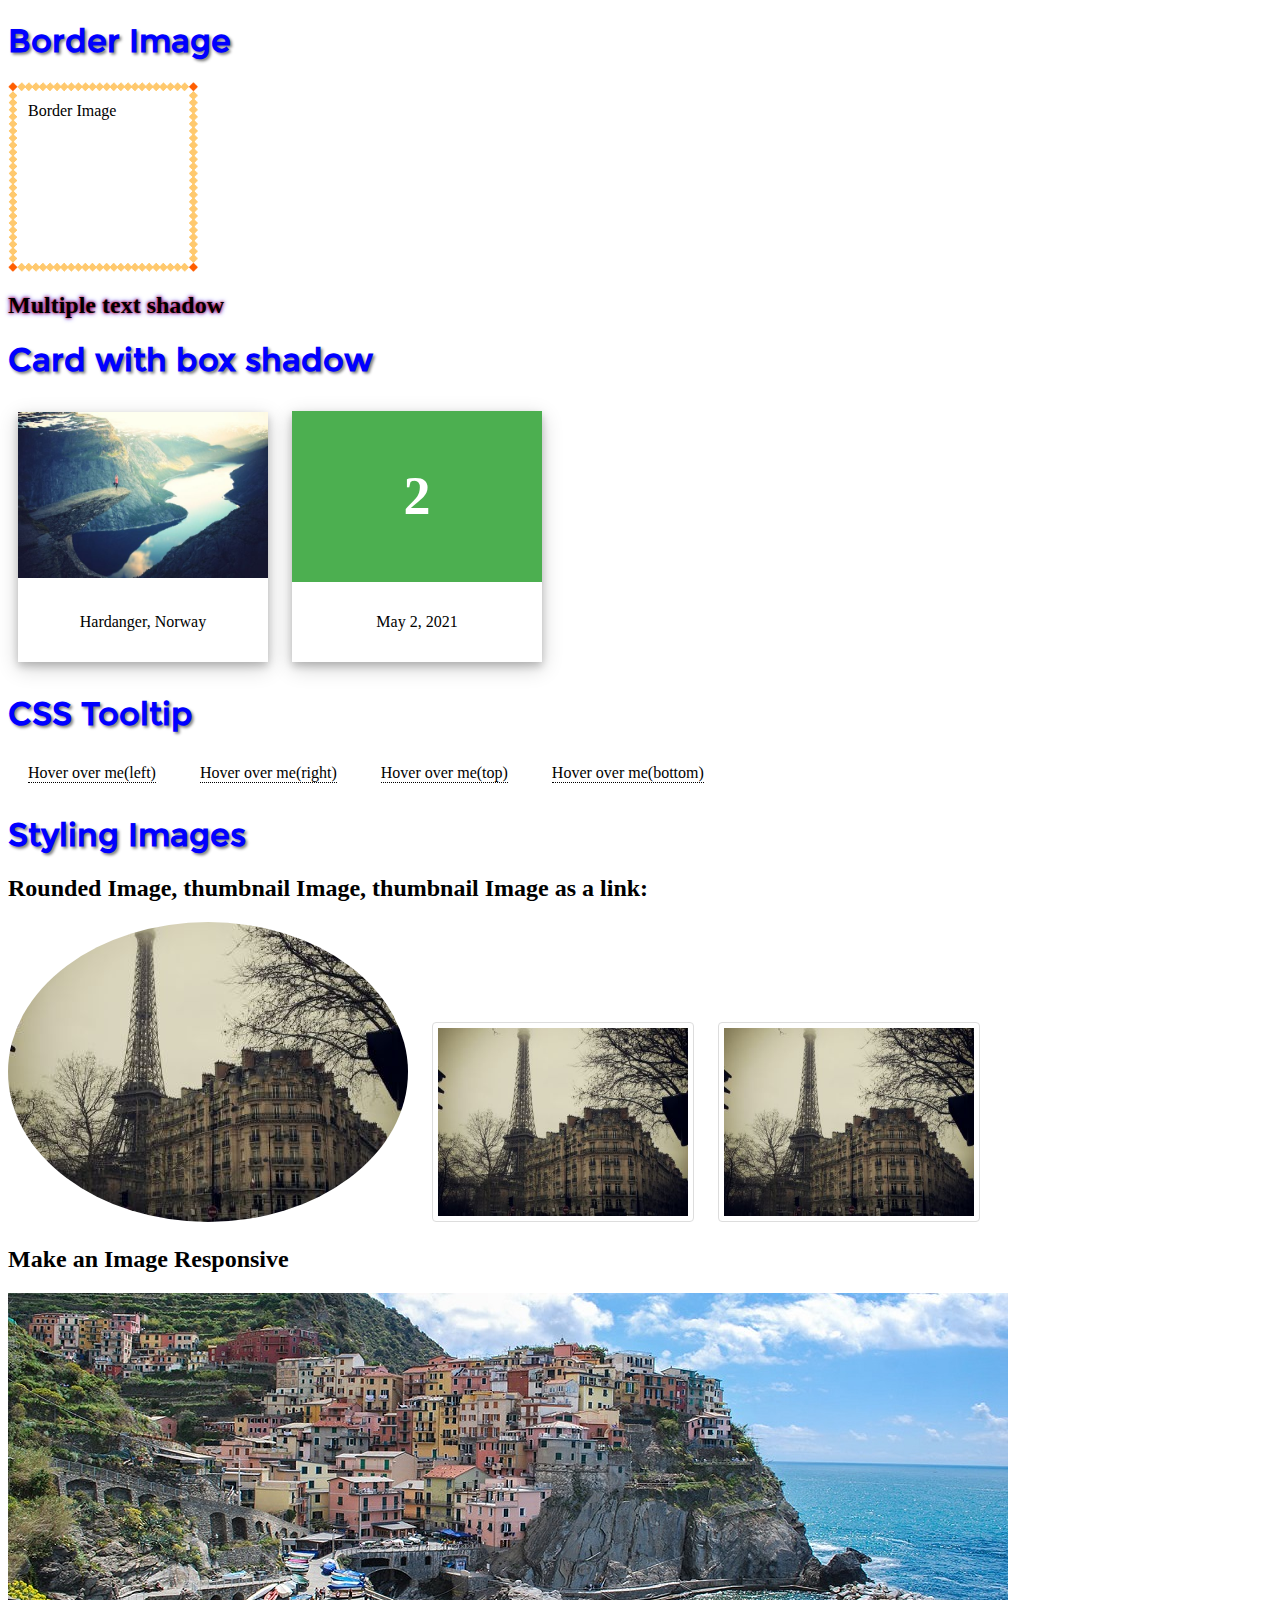
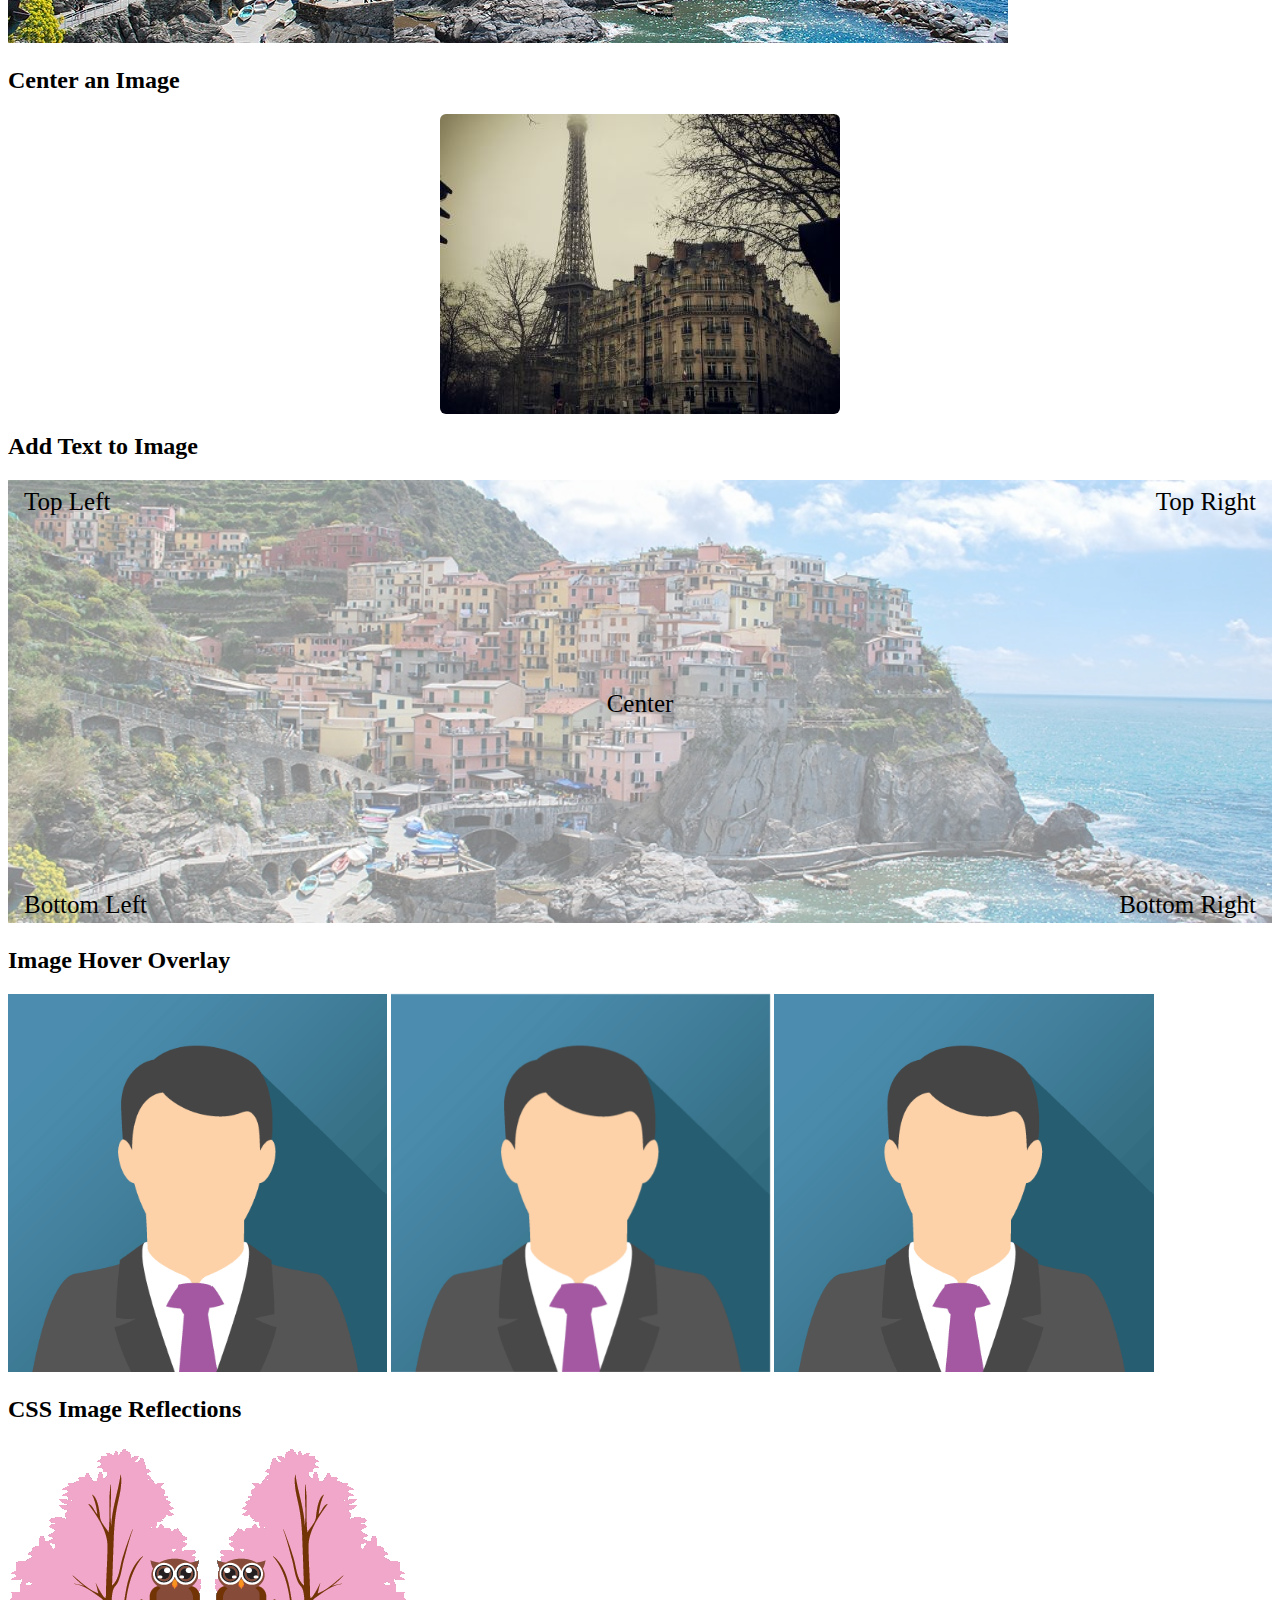
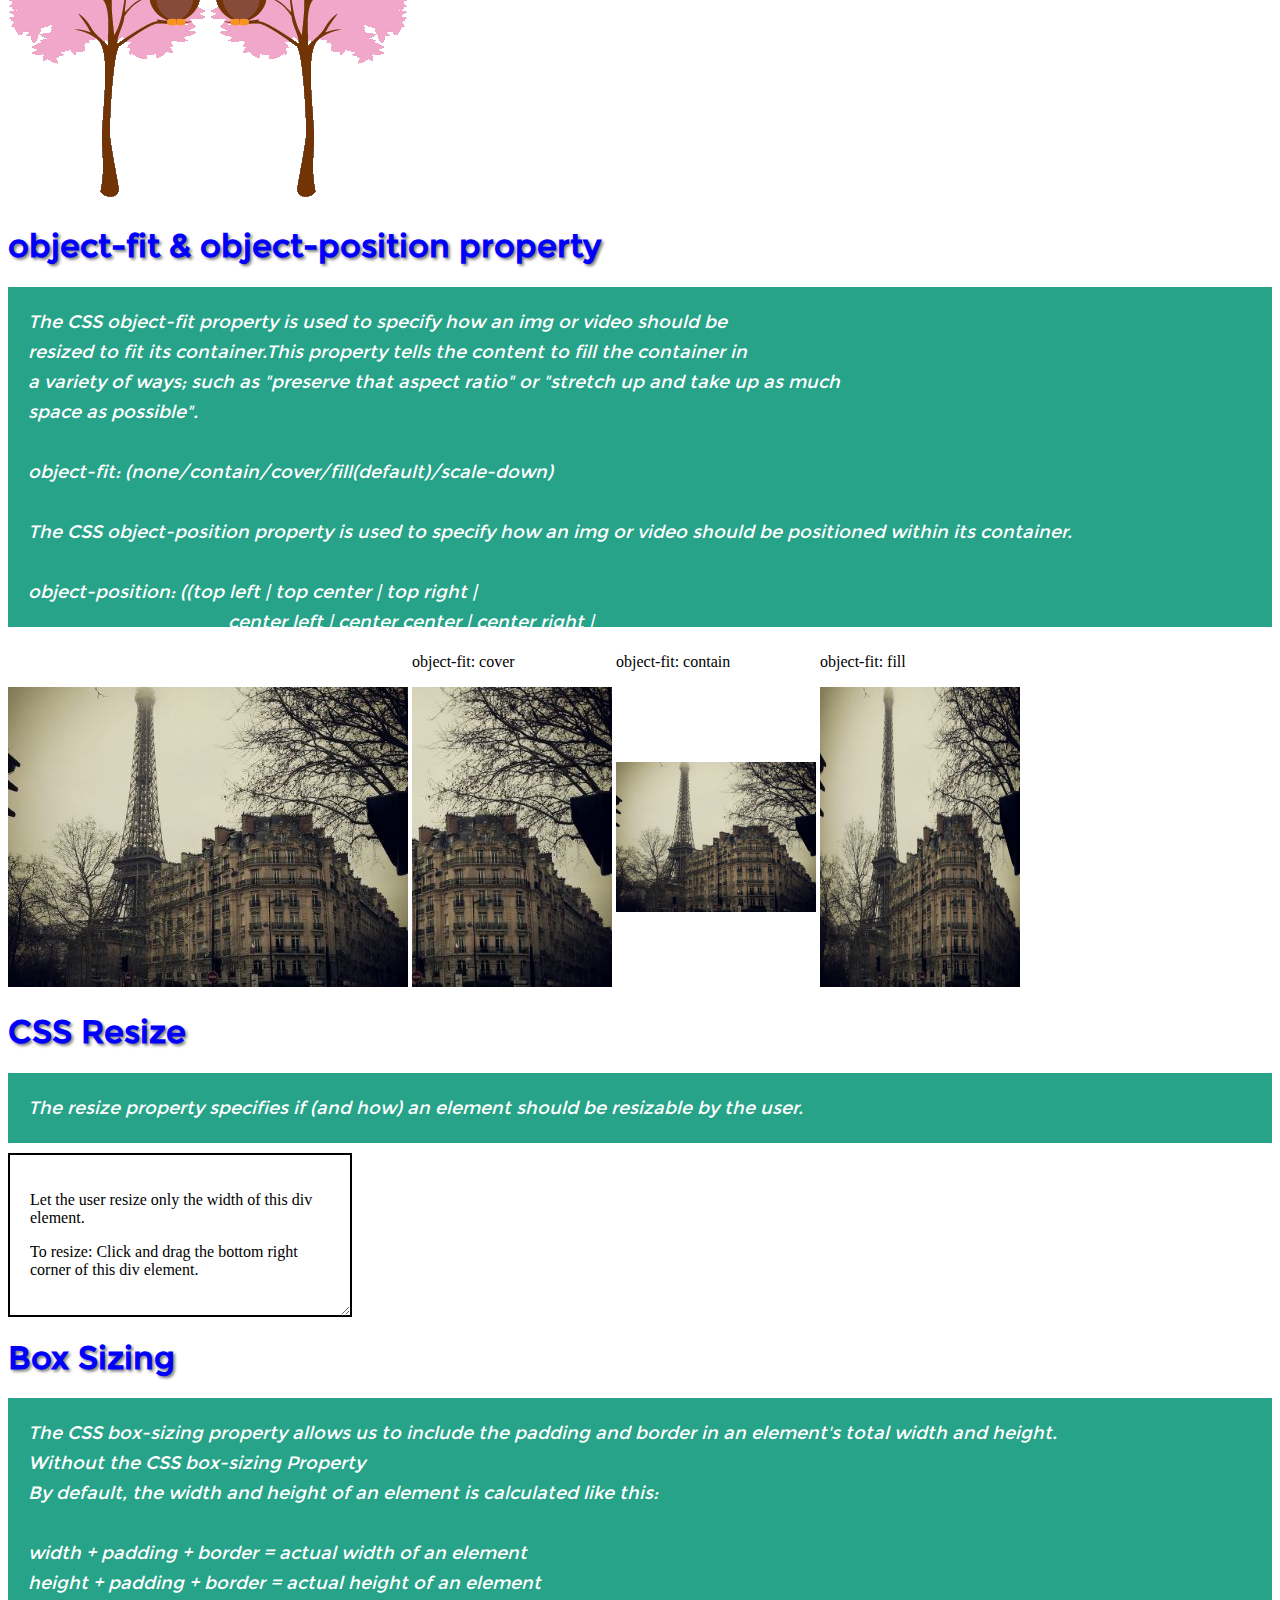
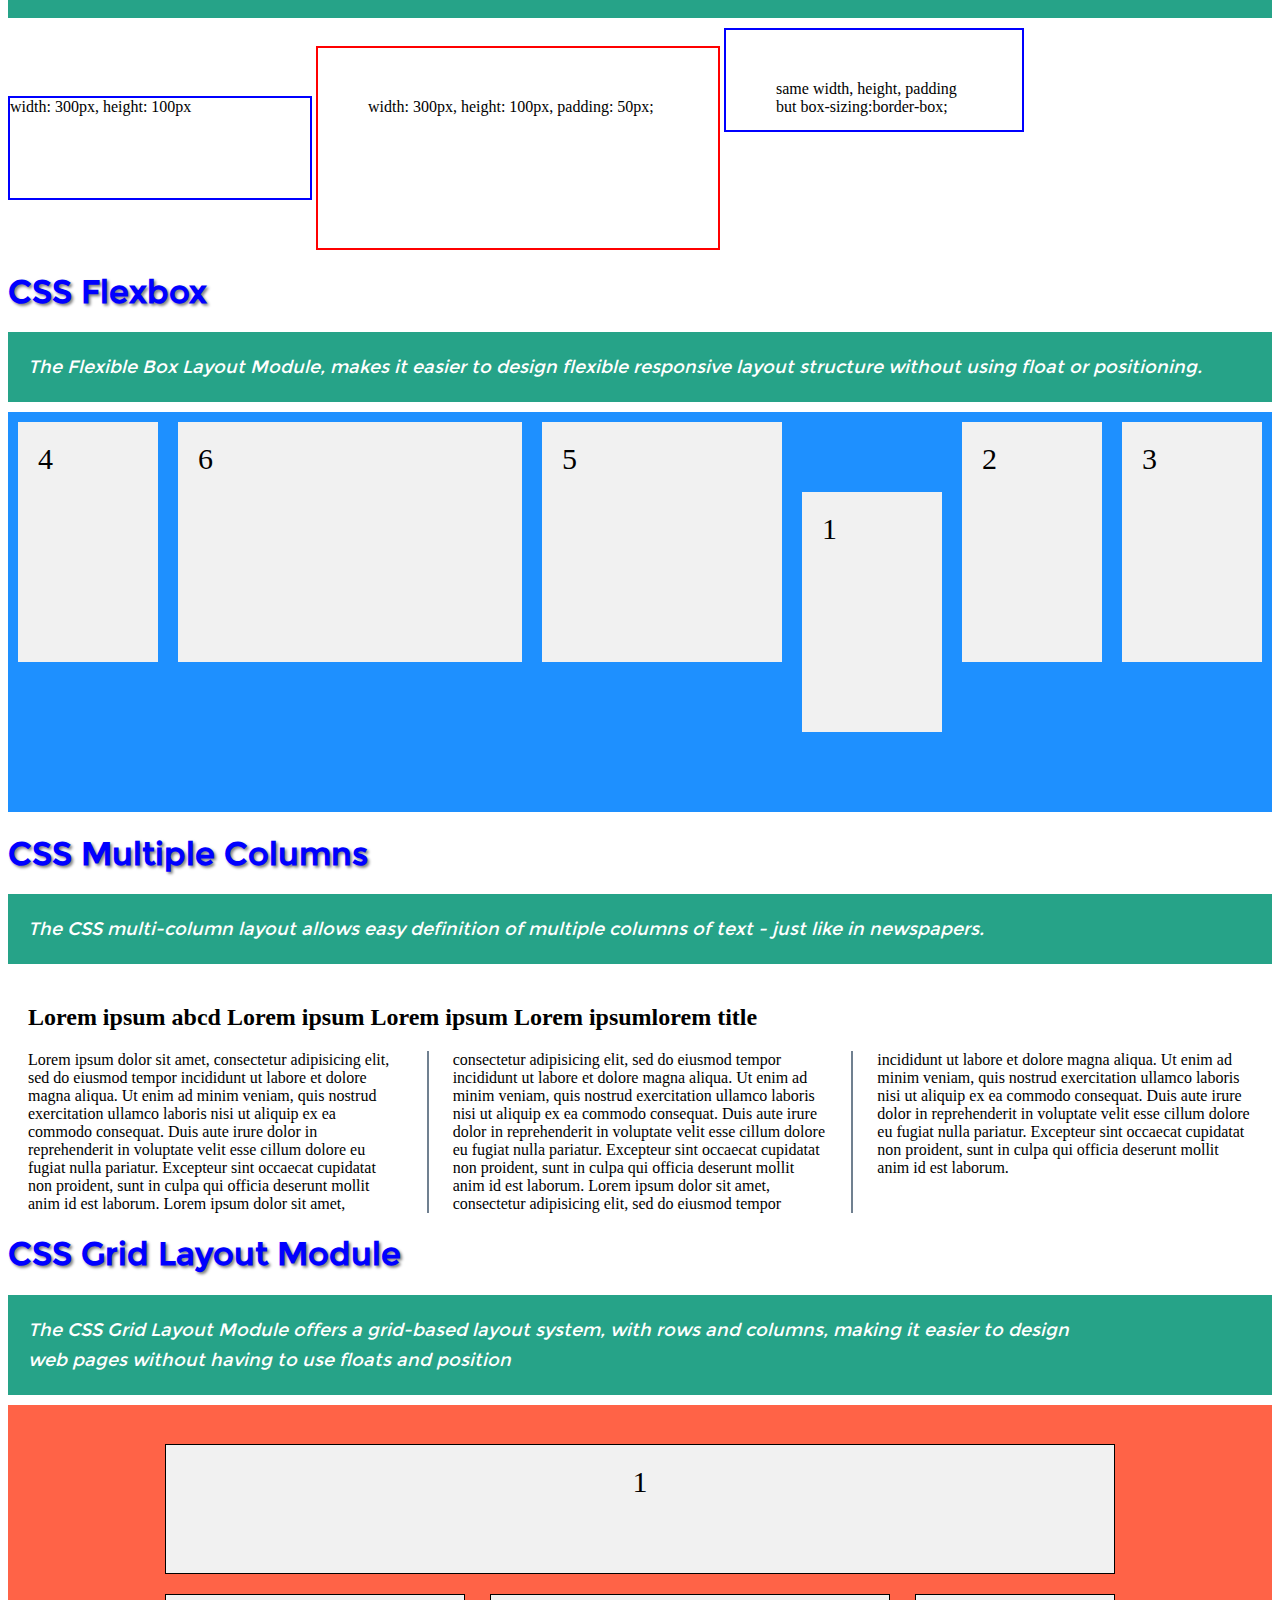
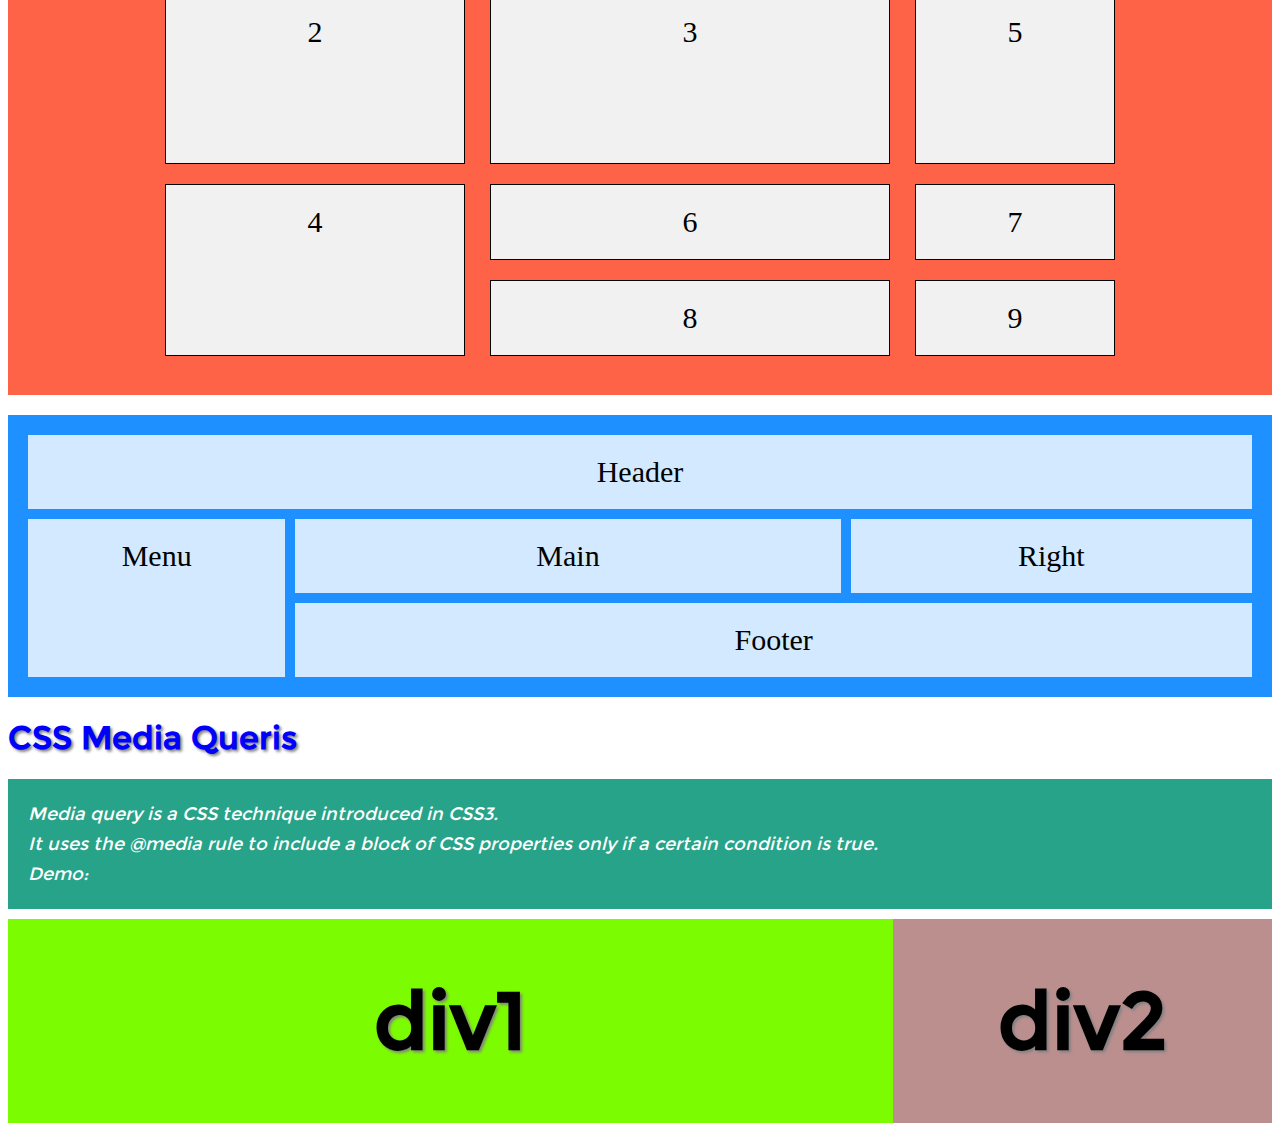
<file: advance_css.html>
<!DOCTYPE html>
<html>
<head>
	<title>Advance CSS</title>
	<meta name="viewport" content="width=device-width, initial-scale=1.0">
	<link rel="stylesheet" type="text/css" href="style2.css">
</head>
<body>
<h1>Border Image</h1>
<div id='border-image'>
	Border Image
</div>

<h2 id="multiple-text-shadow">Multiple text shadow</h2>

<h1>Card with box shadow</h1>
<div class="card">
<img src="media/rock.jpg" alt="Norway" style="width:100%">
<div class="card-text">
	<p>Hardanger, Norway</p>
</div>
</div>

<div class="card">
	<div class="card-header">
	<h2>2</h2>
	</div>
	<div class="card-text">
		<p>May 2, 2021</p>
	</div>
</div>

<h1>CSS Tooltip</h1>
<div class="tooltip">Hover over me(left)
	<span class="tooltiptext left">Tooltip Text</span>
</div>

<div class="tooltip">Hover over me(right)
	<span class="tooltiptext right">Tooltip Text</span>
</div>

<div class="tooltip">Hover over me(top)
	<span class="tooltiptext top">Tooltip Text</span>
</div>

<div class="tooltip">Hover over me(bottom)
	<span class="tooltiptext bottom">Tooltip Text</span>
</div>

<h1>Styling Images</h1>
<h2>Rounded Image, thumbnail Image, thumbnail Image as a link:</h2>
<img class="rounded-img" src="media/paris.jpg" alt="paris">
<img class="thumb-img" src="media/paris.jpg">
<a href="#">
	<img src="media/paris.jpg" alt="paris" class="thumb-img img-link">
</a>

<h2>Make an Image Responsive</h2>
<img class="img-responsive" src="media/wide.jpg">

<h2>Center an Image</h2>
<img src="media/paris.jpg" class="center-img">

<h2>Add Text to Image</h2>
<div class="img-text">
	<img src="media/wide.jpg" class="img-text">
	<div class="topleft">Top Left</div>
	<div class="topright">Top Right</div>
	<div class="bottomleft">Bottom Left</div>
	<div class="bottomright">Bottom Right</div>
	<div class="center">Center</div>
</div>

<h2>Image Hover Overlay</h2>
<div class="container">
	<img src="media/avatar.png" alt="avatar" id="image1">
	<div class="overlay">
		<div class="text">Hello World</div>
	</div>
</div>

<div class="container">
	<img src="media/avatar.png" alt="avatar" id="image2">
	<div class="middle">
		<div class="text-block">Rahul Sharma</div>
	</div>
</div>

<div class="container">
	<img src="media/avatar.png" alt="avatar" id="image1">
	<div class="overlay-slide">
		<div class="text">Rahul Sharma</div>
	</div>
</div>

<h2>CSS Image Reflections</h2>
<img src="media/img_tree.png" id="image-reflect">


<h1>object-fit & object-position property</h1>
<pre>The CSS object-fit property is used to specify how an img or video should be 
resized to fit its container.This property tells the content to fill the container in
a variety of ways; such as "preserve that aspect ratio" or "stretch up and take up as much 
space as possible".

object-fit: (none/contain/cover/fill(default)/scale-down)

The CSS object-position property is used to specify how an img or video should be positioned within its container.

object-position: ((top left | top center | top right | 
					center left | center center | center right | 
					bottom left | bottom center | bottom right

					x-% y-%
					x-px y-px))
Demo:
</pre>

<img src="media/paris.jpg" alt="paris">
<div class="object-fit-cover">
	<p>object-fit: cover</p>	
	<img src="media/paris.jpg" alt="paris">
</div>
<div class="object-fit-contain">
	<p>object-fit: contain</p>
	<img src="media/paris.jpg" alt="paris">
</div>
<div class="object-fit-fill">
	<p>object-fit: fill</p>
	<img src="media/paris.jpg" alt="paris">
</div>

<h1>CSS Resize</h1>
<pre>
The resize property specifies if (and how) an element should be resizable by the user.
</pre>

<div class="resizeable">
  <p>Let the user resize only the width of this div element.</p>
  <p>To resize: Click and drag the bottom right corner of this div element.</p>
</div>

<h1>Box Sizing</h1>
<pre>
The CSS box-sizing property allows us to include the padding and border in an element's total width and height.
Without the CSS box-sizing Property
By default, the width and height of an element is calculated like this:

width + padding + border = actual width of an element
height + padding + border = actual height of an element
</pre>
<div id="border-box-div1">
width: 300px, height: 100px
</div>

<div id="border-box-div2">
width: 300px, height: 100px, padding: 50px;
</div>

<div id="border-box-div3">
same width, height, padding but box-sizing:border-box;
</div>

<h1>CSS Flexbox</h1>
<pre>
The Flexible Box Layout Module, makes it easier to design flexible responsive layout structure without using float or positioning.
</pre>

<div class="flex-container">
  <div class="flex-item" id="flex-item1">1</div>
  <div class="flex-item" id="flex-item2">2</div>
  <div class="flex-item" id="flex-item3">3</div>
  <div class="flex-item" id="flex-item4">4</div>
  <div class="flex-item" id="flex-item5">5</div>
  <div class="flex-item" id="flex-item6">6</div>
</div>

<h1>CSS Multiple Columns</h1>
<pre>The CSS multi-column layout allows easy definition of multiple columns of text - just like in newspapers.</pre>

<div class="col">
	<h2>Lorem ipsum abcd Lorem ipsum Lorem ipsum Lorem ipsumlorem title</h2>
	Lorem ipsum dolor sit amet, consectetur adipisicing elit, sed do eiusmod
	tempor incididunt ut labore et dolore magna aliqua. Ut enim ad minim veniam,
	quis nostrud exercitation ullamco laboris nisi ut aliquip ex ea commodo
	consequat. Duis aute irure dolor in reprehenderit in voluptate velit esse
	cillum dolore eu fugiat nulla pariatur. Excepteur sint occaecat cupidatat non
	proident, sunt in culpa qui officia deserunt mollit anim id est laborum.
	Lorem ipsum dolor sit amet, consectetur adipisicing elit, sed do eiusmod
	tempor incididunt ut labore et dolore magna aliqua. Ut enim ad minim veniam,
	quis nostrud exercitation ullamco laboris nisi ut aliquip ex ea commodo
	consequat. Duis aute irure dolor in reprehenderit in voluptate velit esse
	cillum dolore eu fugiat nulla pariatur. Excepteur sint occaecat cupidatat non
	proident, sunt in culpa qui officia deserunt mollit anim id est laborum.
	Lorem ipsum dolor sit amet, consectetur adipisicing elit, sed do eiusmod
	tempor incididunt ut labore et dolore magna aliqua. Ut enim ad minim veniam,
	quis nostrud exercitation ullamco laboris nisi ut aliquip ex ea commodo
	consequat. Duis aute irure dolor in reprehenderit in voluptate velit esse
	cillum dolore eu fugiat nulla pariatur. Excepteur sint occaecat cupidatat non
	proident, sunt in culpa qui officia deserunt mollit anim id est laborum.
</div>

<h1>CSS Grid Layout Module</h1>
<pre>
The CSS Grid Layout Module offers a grid-based layout system, with rows and columns, making it easier to design 
web pages without having to use floats and position
</pre>

<div class="grid-container">
	<div class="grid-item" id="grid1">1</div>
	<div class="grid-item" id="grid2">2</div>
	<div class="grid-item" id="grid3">3</div>
	<div class="grid-item" id="grid4">4</div>
	<div class="grid-item" id="grid5">5</div>
	<div class="grid-item" id="grid6">6</div>
	<div class="grid-item" id="grid7">7</div>
	<div class="grid-item" id="grid8">8</div>
	<div class="grid-item" id="grid9">9</div>
</div>

<div class="grid-layout-container">
	<div class="grid-layout-item" id="item1">Header</div>
	<div class="grid-layout-item" id="item2">Menu</div>
	<div class="grid-layout-item" id="item3">Main</div>
	<div class="grid-layout-item" id="item4">Right</div>
	<div class="grid-layout-item" id="item5">Footer</div>
</div>

<h1>CSS Media Queris</h1>
<pre>
Media query is a CSS technique introduced in CSS3.
It uses the @media rule to include a block of CSS properties only if a certain condition is true.
Demo:
</pre>

<div id="media-div1">
	<h1>div1</h1>
</div>
<div id="media-div2">
	<h1>div2</h1>
</div>



</body>
</html>
</file>
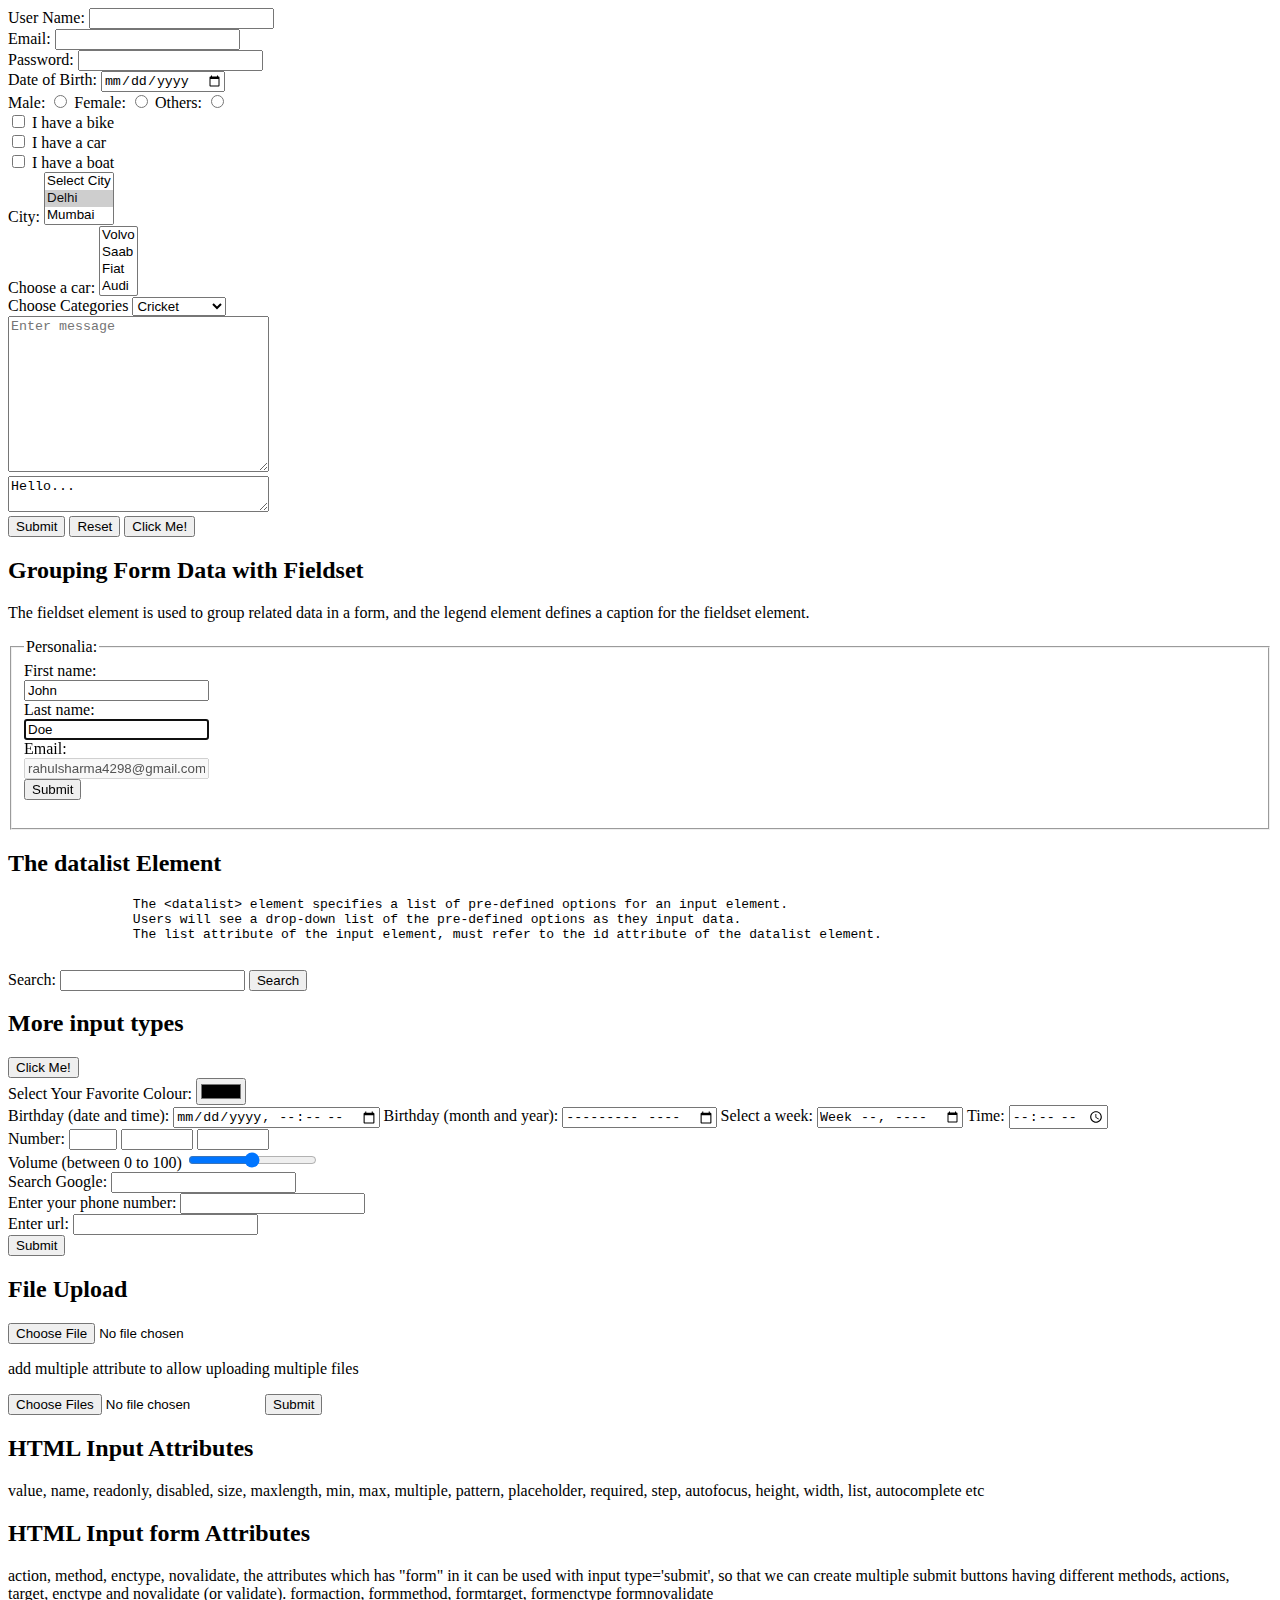
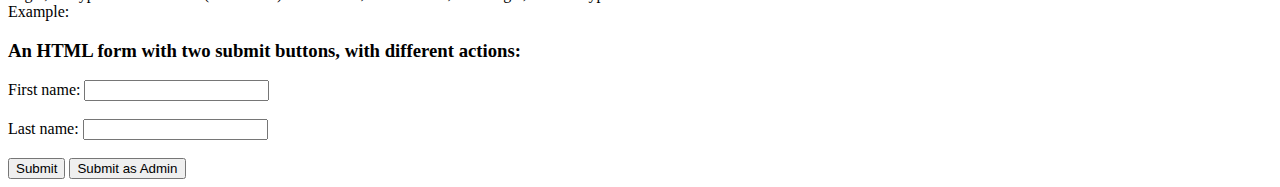
<file: forms_demo.html>
<!DOCTYPE html>
<html>
<head>
	<title>HTML Forms Demo</title>
</head>
<body>
	<form method="POST" action="submit.php"> <!-- GET/POST --> 
		<label for="u_name">User Name:</label>
		<input type="text" name="username" id="u_name" maxlength="50" minlength="10"><br>
		<label for="email">Email:</label>
		<input type="email" name="email" id="email" required><br>
		<label for="pass">Password:</label>
		<input type="password" name="" id="pass"><br>
		<label for="dob">Date of Birth:</label>
		<input type="date" name="date" id="dob"><br>

		<!-- Radio Buttons -->
		<label for="male">Male:</label>
		<input type="radio" name="gender" id="male" value="male">
		<label for="female">Female:</label>
		<input type="radio" name="gender" id="female" value="female">
		<label for="others">Others:</label>
		<input type="radio" name="gender" id="others", value="others"><br>

		<!-- Checkbox -->
		<input type="checkbox" id="vehicle1" name="vehicle1" value="Bike">
	    <label for="vehicle1"> I have a bike</label><br>
	    <input type="checkbox" id="vehicle2" name="vehicle2" value="Car">
	    <label for="vehicle2"> I have a car</label><br>
	    <input type="checkbox" id="vehicle3" name="vehicle3" value="Boat">
	    <label for="vehicle3"> I have a boat</label><br>

	    <!-- Select Element -->
	    <!-- attributes: selected, size, multiple etc.. -->
	    <label for="city">City:</label>
	    <!-- Use the size attribute to specify the number of visible values: -->
	    <select id="city" name="city" size="3">
	    <option value="0">Select City</option>
	    <!-- To define a pre-selected option, add the selected attribute to the option: -->
	    <option value="delhi" selected>Delhi</option>
	    <option value="mumbai">Mumbai</option>
	    <option value="chennai">Chennai</option>
	    <option value="kolkata">Kolkata</option>
	    </select><br>

	    <!-- Use the multiple attribute to allow the user to select more than one value: -->
	    
	    <label for="cars">Choose a car:</label>
		<select id="cars" name="cars" size="4" multiple>
		  <option value="volvo">Volvo</option>
		  <option value="saab">Saab</option>
		  <option value="fiat">Fiat</option>
		  <option value="audi">Audi</option>
		</select><br>

		<!-- Using <optsgroup> to group the options: -->
		<label for="cat">Choose Categories</label>
		<select id="cat">
			<optgroup label="Sports">
				<option>Cricket</option>
				<option>Hockey</option>
				<option>Tennis</option>
			</optgroup>
			<optgroup label="Music">
				<option>Trap</option>
				<option>Hip-Hop</option>
				<option>Dub-Step</option>
			</optgroup>
		</select><br>
		<!-- use rows and cols to change width, height: -->
		<textarea name="message" rows="10" cols="30" placeholder="Enter message"></textarea><br>
		<textarea name="exp" cols="30">Hello...</textarea><br>

		<input type="submit" name="submit">
		<input type="reset" name="reset">

		<button type="button" onclick="alert('Hello World!')">Click Me!</button>
		</form>

		<h2>Grouping Form Data with Fieldset</h2>

		<p>The fieldset element is used to group related data in a form, and the legend element defines a caption for the fieldset element.</p>

		<form action="/action_page.php">
		  <fieldset>
		    <legend>Personalia:</legend>
		    <label for="fname">First name:</label><br>
		    <input type="text" id="fname" name="fname" value="John" readonly><br>
		    <label for="lname">Last name:</label><br>
		    <input type="text" id="lname" name="lname" value="Doe" autofocus><br>
		    <label for="email1">Email:</label><br>
		    <input type="email" name="email" id="email1" value="rahulsharma4298@gmail.com" disabled><br>
		    <input type="submit" value="Submit"><br><br>
		  </fieldset>
		</form>

		<h2>The datalist Element</h2>
		<pre>
		The &lt;datalist&gt; element specifies a list of pre-defined options for an input element.
		Users will see a drop-down list of the pre-defined options as they input data.
		The list attribute of the input element, must refer to the id attribute of the datalist element.
		</pre>
		<form>
		Search: <input type="text" list="search-list">
		<datalist id="search-list">
			<option value="Orange">
			<option value="apple">
			<option value="guava">
			<option value="kiwi">
			<option value="grapes">
			<option value="mango">
		</datalist>
		<input type="submit" value="Search">
		</form>

		<h2>More input types</h2>
		<!-- Here are the different input types you can use in HTML:
		<input type="button">
		<input type="checkbox">
		<input type="color">
		<input type="date">
		<input type="datetime-local">
		<input type="email">
		<input type="file">
		<input type="hidden">
		<input type="image">
		<input type="month">
		<input type="number">
		<input type="password">
		<input type="radio">
		<input type="range">
		<input type="reset">
		<input type="search">
		<input type="submit">
		<input type="tel">
		<input type="text">
		<input type="time">
		<input type="url">
		<input type="week"> -->
		<form>
			<input type="button" onclick="alert('Hello World!')" value="Click Me!"><br>
			<label for="color">Select Your Favorite Colour:</label>
			<input type="color" name="color"><br>

			<label for="birthdaytime">Birthday (date and time):</label>
  			<input type="datetime-local" id="birthdaytime" name="birthdaytime">
  			<input type="hidden" id="custId" name="custId" value="3487">
  			<label for="bdaymonth">Birthday (month and year):</label>
  			<input type="month" id="bdaymonth" name="bdaymonth">
  			<label for="week">Select a week:</label>
  			<input type="week" id="week" name="week">
  			<label for="time">Time:</label>
  			<input type="time" name="time"><br>

  			<label for="quantity">Number:</label>
  			<input type="number" id="quantity" name="quantity" min="1" max="5">
  			<input type="number" id="quantity" name="quantity" min="1" max="1001" step="2">
  			<input type="number" id="quantity" name="quantity" min="2" max="1000" step="2"><br>

  			<label for="volume">Volume (between 0 to 100)</label>
  			<input type="range" name="volume" min="0" max="100" step="10" id="volume"><br>

  			<label for="gsearch">Search Google:</label>
  			<input type="search" id="gsearch" name="gsearch"><br>

  			<label for="phone">Enter your phone number:</label>
  			<input type="tel" id="phone" name="phone" pattern="[0-9]{3}-[0-9]{2}-[0-9]{3}"><br>

  			<label for="homepage">Enter url:</label>
  			<input type="url" id="homepage" name="homepage"><br>
  			<input type="submit" name="">
		</form>

	<h2>File Upload</h2>
		<form enctype="multipart/fordata">
			<input type="file" name="Upload Files">
			<p>add multiple attribute to allow uploading multiple files</p>
			<input type="file" name="Upload Files" multiple>
			<input type="submit" name="">
		</form>

	<h2>HTML Input Attributes</h2>
	<p>
	value, name, readonly, disabled, size,
	maxlength, min, max, multiple, pattern, placeholder, 
	required, step, autofocus, height, width, list, autocomplete
	etc
	</p>

	<h2>HTML Input form Attributes</h2>
	<p>
	action, method, enctype, novalidate,

	the attributes which has "form" in it can be used with input type='submit',
	so that we can create multiple submit buttons having different methods, actions, target, enctype
	and novalidate (or validate).

	formaction, formmethod, formtarget, formenctype
	formnovalidate<br>
	Example:
	</p>

	<h3>An HTML form with two submit buttons, with different actions:</h3>
	<form action="/action_page.php">
	  <label for="fname1">First name:</label>
	  <input type="text" id="fname1" name="fname"><br><br>
	  <label for="lname1">Last name:</label>
	  <input type="text" id="lname1" name="lname"><br><br>
	  <input type="submit" value="Submit">
	  <input type="submit" formaction="/action_page2.php" value="Submit as Admin">
	</form>
		






		

	
</body>
</html>
</file>
<file: style2.css>
/**{
	border: 2px solid red;
}*/

@font-face{
	font-family: abc;
	src: url(fonts/Montserrat-Regular.ttf);
}

#border-image{
	width: 150px;
	height: 150px;
	border: 10px solid transparent;
	padding: 10px;
	border-image: url(media/border-img.png) 30 round;
}

h1{
	font-family: abc, tahoma;
	color: blue;
	text-shadow: 2px 2px 3px gray;
}

#multiple-text-shadow{
	text-shadow: 0 0 3px #FF0000, 0 0 5px #0000FF;
}

.card{
	width: 250px;
	box-shadow: 0 4px 8px 0 rgba(0, 0, 0, 0.2), 0 6px 20px 0 rgba(0, 0, 0, 0.19);
	text-align: center;
	display: inline-block;
	margin: 10px;
}

.card-header{
	background-color: #4CAF50;
	color: white !important;
	padding: 10px;
  	font-size: 36px;
}


.card-text{
	padding: 15px;
	font-family: georgia;
}

.tooltip{
	position: relative;
	border-bottom: 1px dotted black;
	display: inline-block;
	margin: 10px 20px;
}

.tooltip .tooltiptext{
	visibility: hidden;
	background-color: black;
	width: 120px;
	color: #fff;
  	text-align: center;
  	padding: 5px 0;
  	border-radius: 6px;
  	position: absolute;
  	z-index: 1;
  	opacity: 0;
  	transition: opacity 1s;
}

.left{
	right: 105%;
	top: -10px;
}

.right{
	left: 105%;
	top: -10px;
}

.top{
	bottom: 100%;
	left: 50%;
	margin-left: -60px; /* Use half of the width (120/2 = 60), to center the tooltip */
}

.bottom{
	top: 100%;
	left: 50%;
	margin-left: -60px;
}

.tooltip:hover .tooltiptext{
	visibility: visible;
	opacity: 1;
}

.top::after {
  content: " ";
  position: absolute;
  top: 100%; /* At the bottom of the tooltip */
  left: 50%;
  margin-left: -5px;
  border-width: 5px;
  border-style: solid;
  border-color: black transparent transparent transparent;
}

.rounded-img{
	border-radius: 50%;
	margin-right: 20px;
}

.thumb-img{
	border: 1px solid #ddd;
	border-radius: 4px;
	padding: 5px;
	width: 250px;
	margin-right: 20px;
}

.img-link:hover{
	box-shadow: 0 0 2px 1px rgba(0, 140, 186, 0.5);
}

.img-responsive{
	max-width: 100%;
	height: auto;
}

.center-img{
	display: block;
	margin-left: auto;
	margin-right: auto;
	border-radius: 6px; 
}

pre{
	background-color: rgba(14,153,123,0.9);
	font-family: abc, vardana;
	font-size: 18px;
	font-style: italic;
	font-weight: 300;
	color: #fff;
	padding: 20px;
	margin: 10px 0;
	line-height: 30px;
	overflow: auto;
	max-height: 300px;
}


.img-text{
	position: relative;
}

.img-text img{
	opacity: 0.5;
	width: 100%;
  	height: auto;
}

.topleft{
	position: absolute;
	top: 8px;
	left: 16px;
	font-size: 25px;
}

.topright{
	position: absolute;
	top: 8px;
	right: 16px;
	font-size: 25px;
}

.bottomleft{
	position: absolute;
	bottom: 8px;
	left: 16px;
	font-size: 25px;
}

.bottomright{
	position: absolute;
	bottom: 8px;
	right: 16px;
	font-size: 25px;
}

.center{
	position: absolute;
	left: 50%;
	top: 50%;
	font-size: 25px;
	transform: translate(-50%, -50%);
}

.container{
	position: relative;
	display: inline-block;
	width: 30%;

}

#image1 {
	display: block;
    width: 100%;
    height: auto;
}

.overlay{
	position: absolute;
	top: 0;
	bottom: 0;
	left: 0;
	right: 0;
	width: 100%;
	height: 100%;
	opacity: 0;
	transition: .5s ease;
	background-color: #008CBA;

}

.container:hover .overlay{
	opacity: 1;
}

.text{
	color: white;
	font-size: 20px;
	position: absolute;
	top: 50%;
	left: 50%;
	transform: translate(-50%, -50%);
	-ms-transform: translate(-50%, -50%);
}

#image2 {
  opacity: 1;
  display: block;
  width: 100%;
  height: auto;
  transition: .5s ease;
  backface-visibility: hidden;
}



.middle{
	transition: .5s ease;
	opacity: 0;
	position: absolute;
	top: 50%;
	left: 50%;
	transform: translate(-50%, -50%);
}

.container:hover .middle{
	opacity: 1;
}

.container:hover .image {
  opacity: 0.3;
}

.text-block {
  background-color: #4CAF50;
  color: white;
  font-size: 16px;
  padding: 16px 32px;
}

.overlay-slide{
	position: absolute;
	bottom: 100%;
	left: 0;
	right: 0;
	width: 100%;
  	height: 0;
	background-color: #008CBA;
	overflow: hidden;
	transition: .5s ease;	
}

.container:hover .overlay-slide{
	bottom: 0;
	height: 100%;
}

#image-reflect{
	-webkit-box-reflect: right;
}

.object-fit-cover, .object-fit-contain, .object-fit-fill{
	display: inline-block;
}

.object-fit-cover img{
	width: 200px;
	height: 300px;
	object-fit: cover;
	object-position: right center;
}

.object-fit-contain img{
	display: inline-block;
	width: 200px;
	height: 300px;
	object-fit: contain;
}

.object-fit-fill img{
	display: inline-block;
	width: 200px;
	height: 300px;
	object-fit: fill;
}


.resizeable{
	border: 2px solid;
	padding: 20px; 
  	width: 300px;
  	/*resize: both;*/
  	resize: horizontal;
  	overflow: auto; /* add this to make resize work */
}

#border-box-div1{
	width: 300px;
	height: 100px;
	border: 2px solid;
	display: inline-block;
	border-color: blue
}

#border-box-div2{
	width: 300px;
	height: 100px;
	border: 2px solid;
	display: inline-block;
	padding: 50px;
	border-color: red
}

#border-box-div3{
	width: 300px;
	height: 100px;
	border: 2px solid;
	display: inline-block;
	padding: 50px;
	box-sizing: border-box;
	border-color: blue
}

.flex-container{
	width: 100%;
	height: 400px;
	background-color: dodgerblue;
	display: flex;
	/*flex-direction: column;*/
	flex-wrap: wrap;
	/*flex-flow: row-reverse wrap;*/
	justify-content: center; 
	align-items: space-around;
}

.flex-container .flex-item{
	background-color: #f1f1f1;
	padding: 20px;
	margin: 10px;
	width: 100px;
	height: 200px;
	font-size: 30px;
}

#flex-item6{
	order: 1;
	flex-grow: 1;
}

#flex-item5{
	order: 2;
	flex-basis: 200px;
	/*flex: 2 1 350px;*/
}

#flex-item1{
	align-self: center;
	order: 3;
	flex-shrink: 3;
	
}

#flex-item2{
	order: 4;
}


#flex-item3{
	order: 5;
	flex-shrink: 2;
}

@media (max-width: 800px){
	.flex-container{
		height: auto;
	}
}

.col{
	margin: 20px;
	column-count: 3;
	column-gap: 50px;
	column-rule-style: solid;
	column-rule-width: 2px; 
	column-rule-color: slategray;
	/*column-rule: 2px solid tomato;*/
	column-width: 300px;
}

.col > h2{
	column-span: all;
}

.grid-container{
	background-color: tomato;
	padding: 20px;
	display: grid;
	grid-template-columns: 300px 400px 200px;
	/*grid-template-columns: auto 50% auto;*/
	grid-template-rows: 130px 170px auto;
	grid-column-gap: 25px;
	grid-row-gap: 20px;
	/*grid-gap: 25px 20px; shorthand for col. & row gap*/
	height: 550px;
	justify-content: center;
	align-content: center;
}


.grid-item{
	background-color: #f1f1f1;
	border: 1px solid black;
	text-align: center;
	padding: 20px;
	font-size: 30px;
}

#grid1{
	/*grid-column-start: 1;
	grid-column-end: 3;*/
	/*grid-column: 1/3; */
	grid-column: 1 /span 3;
}

#grid4{
	grid-row-start: 3;
	grid-row-end: 5;
	/*grid-row: 3 / 5;*/
}

/*#grid8{
	grid-area: 3/2/6/4;
}*/

.grid-layout-container{
	display: grid;
	padding: 20px;
	margin: 20px 0;
	background-color: dodgerblue;
	grid-gap: 10px;
	grid-template-areas:
		'header header header header header header'
		'menu main main main right right'
		'menu footer footer footer footer footer'
}

.grid-layout-item{
	padding: 20px;
	background-color: rgba(255, 255, 255, 0.8);
	font-size: 30px;
	text-align: center;
}

#item1{
	grid-area: header;
}
#item2{
	grid-area: menu;
}
#item3{
	grid-area: main;
}
#item4{
	grid-area: right;
}
#item5{
	grid-area: footer;
}

#media-div1{
	width: 70%;
	float: left;
	background-color: lawngreen;
}

#media-div2{
	width: 30%;
	float: right;
	background-color: rosybrown;	
}

#media-div1 h1, #media-div2 h1{
	font-size: 80px;
	text-align: center;
	color: black;
}

@media screen and (max-width: 590px){
	#media-div1{
		width: 50%;
	}
	#media-div2{
		width: 50%;
	}
	#media-div1 h1, #media-div2 h1{
	font-size: 60px;
}
}

@media screen and (max-width: 400px){
	#media-div1{
		width: 100%;
	}
	#media-div2{
		width: 100%;
		background-color: tomato;
	}
}
</file>
